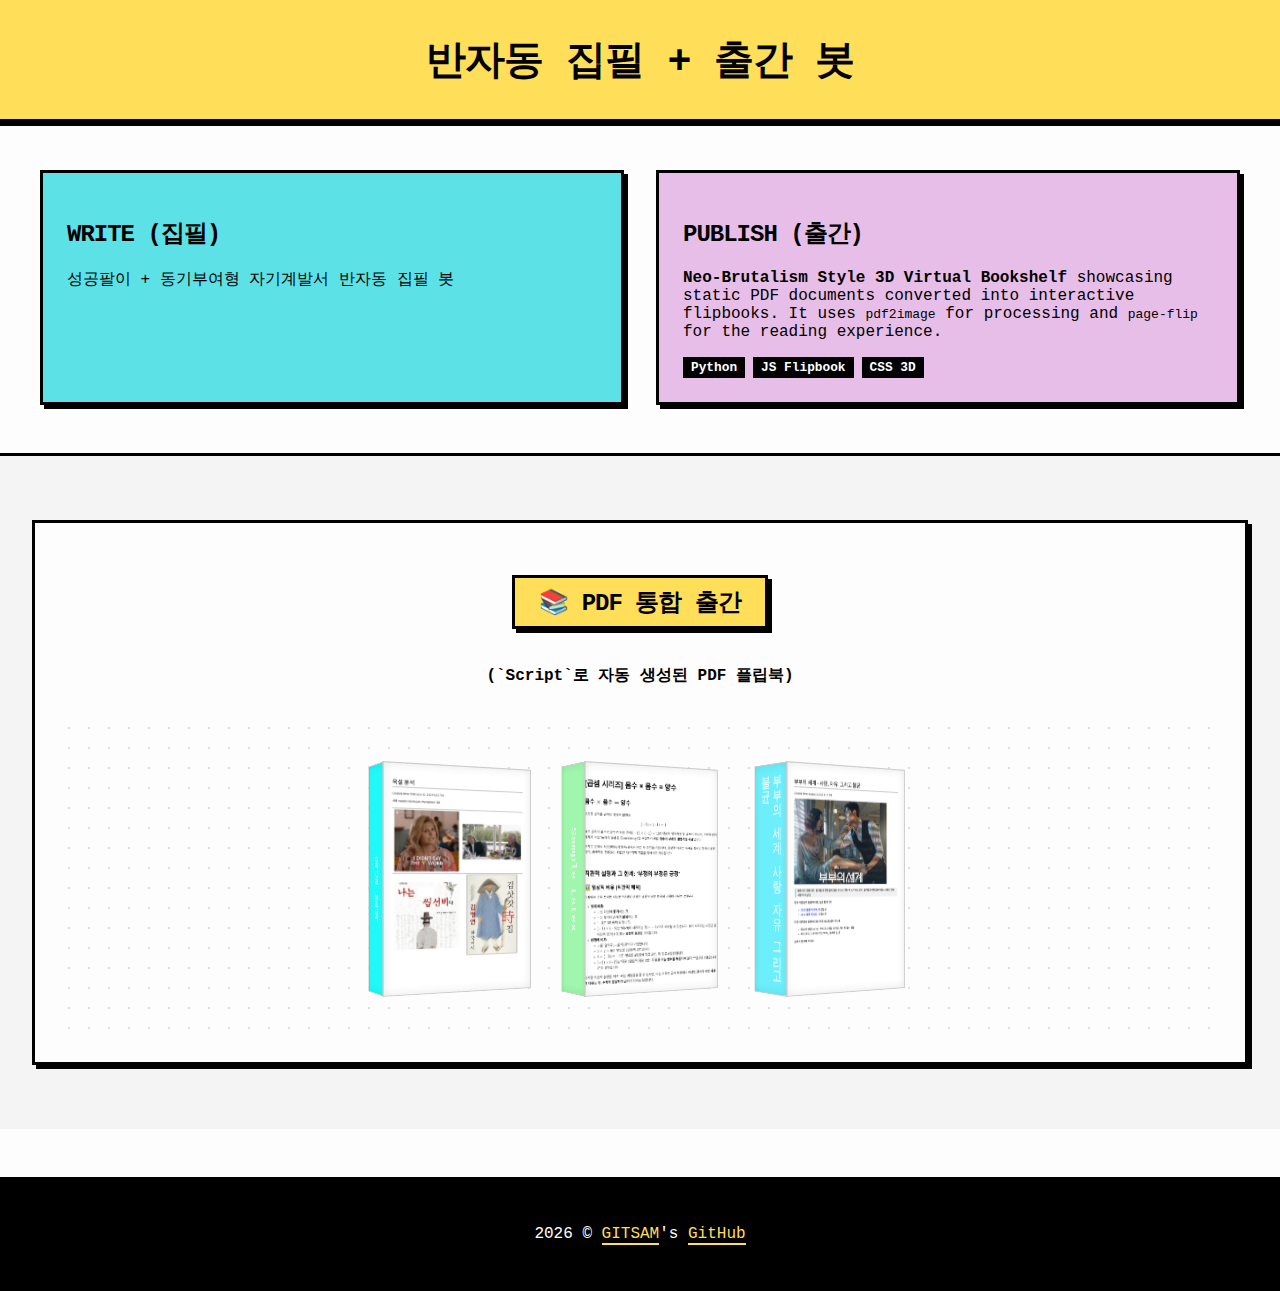
<file: index.html>
<!DOCTYPE html>
<html lang="en">

<head>
    <meta charset="UTF-8">
    <meta name="viewport" content="width=device-width, initial-scale=1.0">
    <title>PDF to Image + 3D Bookshelf + Page Flip</title>
    <link rel="stylesheet" href="assets/style.css">
</head>

<body>
    <header class="neo-header">
        <h1>반자동 집필 + 출간 봇</h1>

    </header>

    <main>

        <section class="intro-section">
            <div class="neo-box description">
                <h2>Write (집필)</h2>
                <p>성공팔이 + 동기부여형 자기계발서 반자동 집필 봇</p>
            </div>


            <div class="neo-box">
                <h2>Publish (출간)</h2>
                <p>
                    <strong>Neo-Brutalism Style 3D Virtual Bookshelf</strong> showcasing static PDF documents
                    converted into interactive flipbooks.
                    It uses <code>pdf2image</code> for processing and <code>page-flip</code> for the reading experience.
                </p>
                <div class="tags">
                    <span class="neo-tag">Python</span>
                    <span class="neo-tag">JS Flipbook</span>
                    <span class="neo-tag">CSS 3D</span>
                </div>
            </div>




        </section>

        <section class="shelf-section"
            style="background-color: #f4f4f4; border-top: 3px solid var(--border-color); padding: 4rem 2rem;">
            <div class="neo-box"
                style="background-color: var(--bg-color); max-width: 1200px; margin: 0 auto; padding-top: 2rem;">
                <div style="text-align: center; margin-bottom: 2rem;">
                    <h2
                        style="background: var(--primary-color); display: inline-block; padding: 0.5rem 1.5rem; border: 3px solid var(--border-color); box-shadow: var(--shadow-offset) var(--shadow-offset) 0 var(--border-color);">
                        📚 pdf 통합 출간</h2>
                    <p style="font-weight: bold;">(`Script`로 자동 생성된 PDF 플립북)</p>
                </div>
                <!-- 3D Bookshelf background pattern moved here to keep it contained -->
                <div class="bookshelf-container" style="border: none; background-color: transparent;">
                    <div class="shelf" id="shelf">
                        <!-- Books will be injected here by script.js -->
                    </div>
                </div>
            </div>
        </section>

    </main>

    <footer class="neo-footer">
        <p>2026 © <a href="https://gitsam.com/">GITSAM</a>'s
            <a href="https://github.com/primenumbersam/pdf-flip">GitHub</a>
        </p>
    </footer>
    <script src="assets/script.js"></script>
</body>

</html>
</file>
<file: assets/style.css>
/* Global Styles - Neo Brutalism */
:root {
    --bg-color: #fdfdfd;
    --primary-color: #FFDE59;
    /* Bright Yellow */
    --secondary-color: #FF5757;
    /* Bright Red */
    --accent-color: #5CE1E6;
    /* Bright Cyan */
    --border-color: #000000;
    --shadow-offset: 4px;
}

body {
    margin: 0;
    padding: 0;
    width: 100vw;
    min-height: 100vh;
    font-family: 'Courier New', Courier, monospace;
    /* Monospace fits the theme */
    background-color: var(--bg-color);
    overflow-x: hidden;
    color: var(--border-color);
}

h1,
h2,
h3 {
    text-transform: uppercase;
    letter-spacing: -1px;
}

/* Header */
.neo-header {
    background-color: var(--primary-color);
    border-bottom: 3px solid var(--border-color);
    padding: 2rem;
    text-align: center;
    box-shadow: 0 var(--shadow-offset) 0 var(--border-color);
    margin-bottom: 3rem;
    position: relative;
    z-index: 10;
}

.neo-header h1 {
    font-size: 2.5rem;
    margin: 0;
    font-weight: 900;
}

/* Content Sections */
.intro-section {
    display: flex;
    justify-content: center;
    gap: 2rem;
    padding: 0 2rem;
    flex-wrap: wrap;
    max-width: 1200px;
    margin: 0 auto 3rem auto;
}

.neo-box {
    background: rgb(231, 190, 231);
    border: 3px solid var(--border-color);
    box-shadow: var(--shadow-offset) var(--shadow-offset) 0 var(--border-color);
    padding: 1.5rem;
    flex: 1;
    min-width: 300px;
    transition: transform 0.2s;
}

.neo-box:hover {
    transform: translate(-2px, -2px);
    box-shadow: 6px 6px 0 var(--border-color);
}

.neo-box.description {
    background-color: var(--accent-color);
}

.tags {
    margin-top: 1rem;
    display: flex;
    gap: 0.5rem;
}

.neo-tag {
    background: var(--border-color);
    color: white;
    padding: 0.2rem 0.5rem;
    font-size: 0.8rem;
    font-weight: bold;
}

/* Footer */
.neo-footer {
    background-color: var(--border-color);
    color: white;
    padding: 2rem;
    text-align: center;
    margin-top: 3rem;
}

.neo-footer a {
    color: var(--primary-color);
    text-decoration: none;
    border-bottom: 2px solid var(--primary-color);
}

/* Bookshelf Container - Adjusted */
.bookshelf-container {
    display: flex;
    justify-content: center;
    align-items: center;
    /* min-height: 60vh; Removed full viewport height constraint */
    padding: 50px 20px;
    perspective: 1000px;
    background-image: radial-gradient(circle, #e0e0e0 1px, transparent 1px);
    background-size: 20px 20px;
    border-top: 3px solid var(--border-color);
    border-bottom: 3px solid var(--border-color);
    background-color: #f4f4f4;
}

.shelf {
    display: flex;
    flex-wrap: wrap;
    gap: 40px;
    max-width: 1200px;
    justify-content: center;
    perspective: 1000px;
}

/* 3D Book Styles */
.book-wrapper {
    width: 150px;
    height: 220px;
    position: relative;
    transform-style: preserve-3d;
    transition: transform 0.5s ease;
    cursor: pointer;
    transform: rotateY(30deg);
    /* Show spine by default */
}

.book-wrapper:hover {
    transform: rotateY(-30deg) translateZ(20px);
}

.book {
    width: 100%;
    height: 100%;
    position: absolute;
    transform-style: preserve-3d;
}

.book-front,
.book-back,
.book-spine,
.book-top,
.book-bottom,
.book-right {
    position: absolute;
    background-color: #fff;
    border: 1px solid #ccc;
    box-shadow: inset 0 0 10px rgba(0, 0, 0, 0.1);
}

.book-front {
    width: 150px;
    height: 220px;
    transform: translateZ(25px);
    background-size: cover;
    background-position: center;
}

.book-back {
    width: 150px;
    height: 220px;
    transform: translateZ(-25px) rotateY(180deg);
    background-color: #333;
}

.book-spine {
    width: 50px;
    height: 220px;
    transform: rotateY(-90deg) translateZ(25px);
    background-color: #444;
    /* Fallback color */
    display: flex;
    align-items: center;
    justify-content: center;
    color: white;
    font-size: 14px;
    writing-mode: vertical-rl;
    text-orientation: mixed;
}

.book-right {
    width: 50px;
    height: 220px;
    transform: rotateY(90deg) translateZ(125px);
    /* width - spine_width/2 */
    background: linear-gradient(to right, #fff 0%, #eee 100%);
    /* Pages effect */
}

.book-top {
    width: 150px;
    height: 50px;
    transform: rotateX(90deg) translateZ(25px);
    background: linear-gradient(to bottom, #fff 0%, #eee 100%);
}

.book-bottom {
    width: 150px;
    height: 50px;
    transform: rotateX(-90deg) translateZ(195px);
    /* height - spine_width/2 */
    background: linear-gradient(to bottom, #fff 0%, #eee 100%);
}

/* Book info on hover */
.book-info {
    position: absolute;
    bottom: -40px;
    width: 100%;
    text-align: center;
    font-size: 14px;
    opacity: 0;
    transition: opacity 0.3s;
    pointer-events: none;
}

.book-wrapper:hover .book-info {
    opacity: 1;
}

/* Viewer Styles */
.viewer-container {
    display: flex;
    justify-content: center;
    align-items: center;
    height: 100vh;
    background-color: #333;
    overflow: hidden;
    flex-direction: column;
}

.flip-book {
    box-shadow: 0 0 20px rgba(0, 0, 0, 0.5);
    background-color: white;
    /* Ensure pages have background */
}

.page {
    padding: 0;
    background-color: white;
    border: 1px solid #c2c2c2;
    overflow: hidden;
}

.page img {
    width: 100%;
    height: 100%;
    object-fit: contain;
}

.controls {
    margin-top: 20px;
    display: flex;
    gap: 10px;
    z-index: 100;
}

button {
    padding: 10px 20px;
    font-size: 16px;
    cursor: pointer;
    background-color: #fff;
    border: none;
    border-radius: 5px;
    transition: background-color 0.2s;
}

button:hover {
    background-color: #ddd;
}

.home-btn {
    position: absolute;
    top: 20px;
    left: 20px;
    z-index: 1000;
    text-decoration: none;
    background: white;
    padding: 10px;
    border-radius: 5px;
    color: black;
    font-weight: bold;
}
</file>
